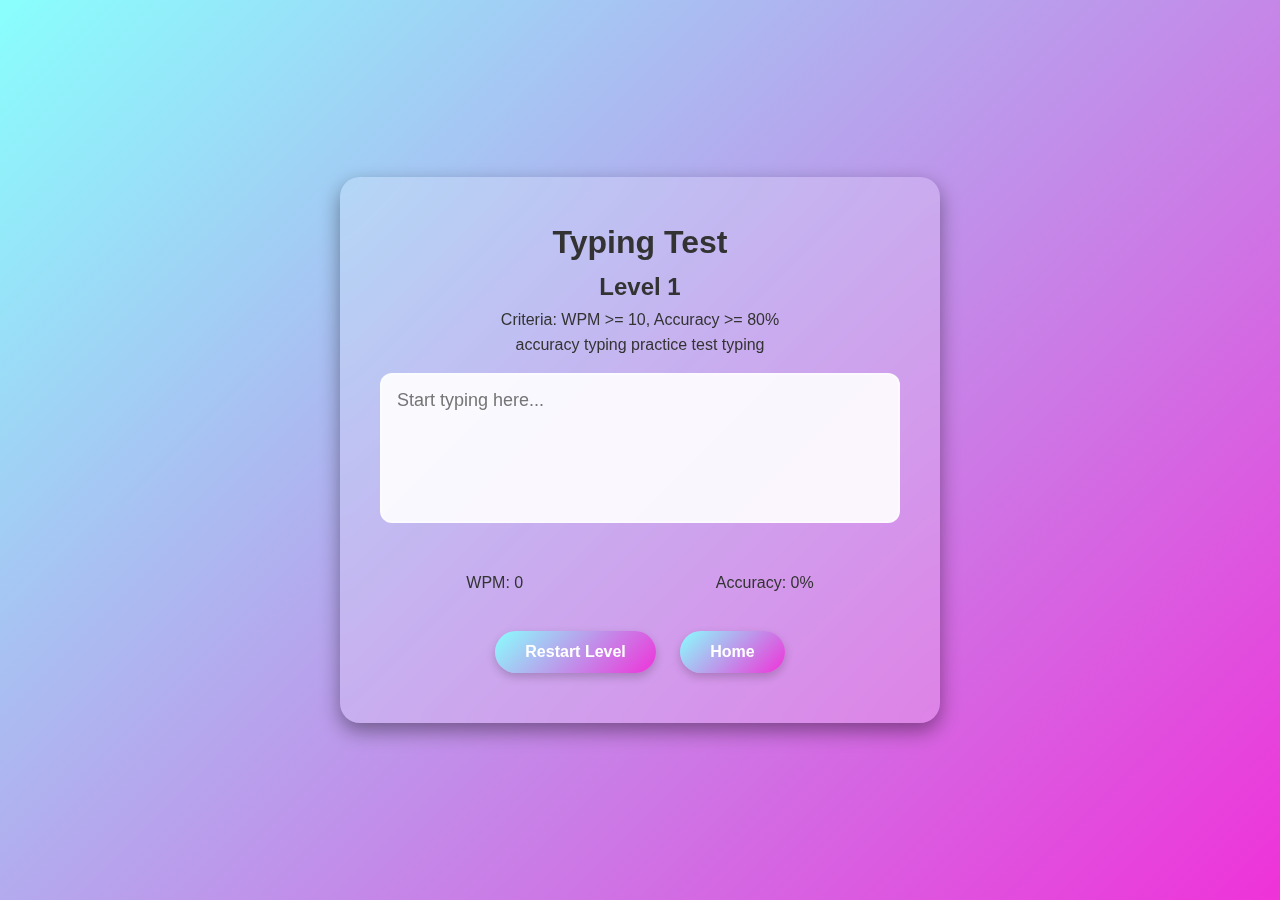
<file: index.html>
<!DOCTYPE html>
<html lang="en">
<head>
  <meta charset="UTF-8">
  <meta name="viewport" content="width=device-width, initial-scale=1.0">
  <title>Typing Test</title>
  <link rel="stylesheet" href="css/style.css">
</head>
<body>
  <div class="container">
    <h1>Typing Test</h1>
    <h2 id="currentLevel">Level 1</h2>
    <p id="criteria">Criteria: WPM >= 10, Accuracy >= 80%</p>
    <p id="sentence"></p>
    <textarea id="inputBox" placeholder="Start typing here..."></textarea>
    <div class="stats">
      <p>WPM: <span id="wpm">0</span></p>
      <p>Accuracy: <span id="accuracy">0%</span></p>
    </div>
    <p id="result"></p>
    <button id="nextLevelBtn" style="display: none;">Next Level</button>
    <button id="restartBtn">Restart Level</button>
    <button id="homeBtn">Home</button>
  </div>
  <script src="js/main.js"></script>
</body>
</html>
</file>
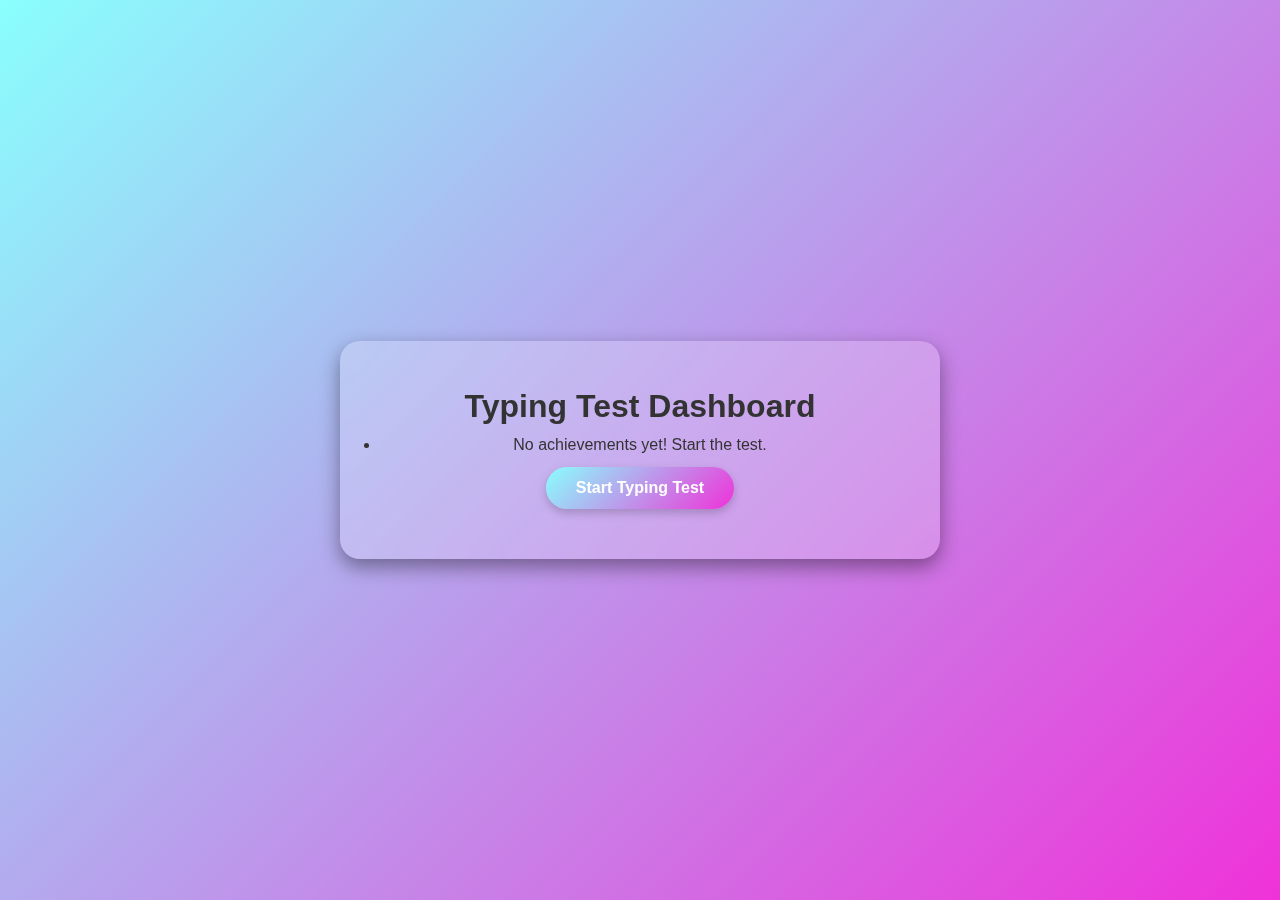
<file: dashboard.html>
<!DOCTYPE html>
<html lang="en">
<head>
  <meta charset="UTF-8">
  <meta name="viewport" content="width=device-width, initial-scale=1.0">
  <title>Dashboard</title>
  <link rel="stylesheet" href="css/style.css">
</head>
<body>
  <div class="container">
    <h1>Typing Test Dashboard</h1>
    <ul id="achievements">
      <!-- Achievements will be dynamically populated -->
    </ul>
    <button onclick="window.location.href='index.html';">Start Typing Test</button>
  </div>
  <script src="js/dashboard.js"></script>
</body>
</html>
</file>
<file: css/style.css>
/* Reset and Basic Styles */
* {
  margin: 0;
  padding: 0;
  box-sizing: border-box;
  font-family: 'Poppins', Arial, sans-serif;
}

/* General Reset and Styling */
body {
  font-family: 'Poppins', Arial, sans-serif;
  line-height: 1.6;
  margin: 0;
  padding: 0;
  display: flex;
  justify-content: center;
  align-items: center;
  height: 100vh;
  background: linear-gradient(135deg, #89fffd 0%, #ef32d9 100%);
  color: #333;
  overflow: hidden;
}

.container {
  text-align: center;
  background: rgba(255, 255, 255, 0.2);
  padding: 40px;
  border-radius: 20px;
  box-shadow: 0 8px 20px rgba(0, 0, 0, 0.4);
  backdrop-filter: blur(12px);
  animation: fadeIn 1s ease-in-out;
  max-width: 600px;
  width: 90%;
}

textarea {
  width: 100%;
  height: 150px;
  margin: 15px 0;
  font-size: 18px;
  border: 2px solid rgba(255, 255, 255, 0.4);
  border-radius: 12px;
  padding: 15px;
  color: #333;
  background-color: rgba(255, 255, 255, 0.9);
  resize: none;
  outline: none;
  transition: all 0.3s ease;
}

textarea:focus {
  box-shadow: 0 0 12px rgba(255, 105, 180, 0.5);
  border-color: #ff69b4;
  transform: scale(1.03);
}

button {
  margin: 10px;
  padding: 12px 30px;
  font-size: 16px;
  font-weight: bold;
  background: linear-gradient(135deg, #89fffd, #ef32d9);
  color: #fff;
  border: none;
  border-radius: 50px;
  cursor: pointer;
  box-shadow: 0 4px 10px rgba(0, 0, 0, 0.2);
  transition: all 0.3s ease;
}

button:hover {
  transform: translateY(-3px);
  box-shadow: 0 6px 15px rgba(0, 0, 0, 0.3);
}

.stats {
  display: flex;
  justify-content: space-around;
  margin: 25px 0;
  gap: 20px;
  text-align: center;
  flex-wrap: wrap;
}

.stats div {
  padding: 20px;
  border-radius: 12px;
  background: rgba(255, 255, 255, 0.3);
  color: #333;
  font-weight: bold;
  box-shadow: 0 4px 12px rgba(0, 0, 0, 0.2);
  transition: transform 0.3s ease;
}

.stats div:hover {
  transform: translateY(-5px);
}

#result {
  font-weight: bold;
  margin-top: 20px;
  color: #ef32d9;
  animation: pulse 1.5s infinite;
}

/* Custom Highlight for Correct and Incorrect Characters */
.correct {
  color: #4caf50; /* Green for correct letters */
  font-weight: bold;
}

.incorrect {
  color: #f44336; /* Red for incorrect letters */
  font-weight: bold;
  text-decoration: underline;
}

/* Animations */
@keyframes fadeIn {
  from {
      opacity: 0;
      transform: translateY(20px);
  }
  to {
      opacity: 1;
      transform: translateY(0);
  }
}

@keyframes pulse {
  0%, 100% {
      transform: scale(1);
  }
  50% {
      transform: scale(1.05);
  }
}

@keyframes bounceIn {
  0% {
      transform: scale(0.5);
      opacity: 0;
  }
  60% {
      transform: scale(1.1);
      opacity: 1;
  }
  100% {
      transform: scale(1);
  }
}

/* Responsive Styling */
@media (max-width: 768px) {
  .container {
      padding: 25px;
  }

  .clock {
      width: 250px;
      height: 250px;
  }

  .date-display {
      font-size: 16px;
  }

  .toggle-label {
      padding: 5px 10px;
  }
}

@media (max-width: 480px) {
  .container {
      padding: 20px;
  }

  .clock {
      width: 200px;
      height: 200px;
  }

  .date-display {
      font-size: 14px;
  }

  .toggle-label {
      padding: 5px 8px;
  }
}
</file>
